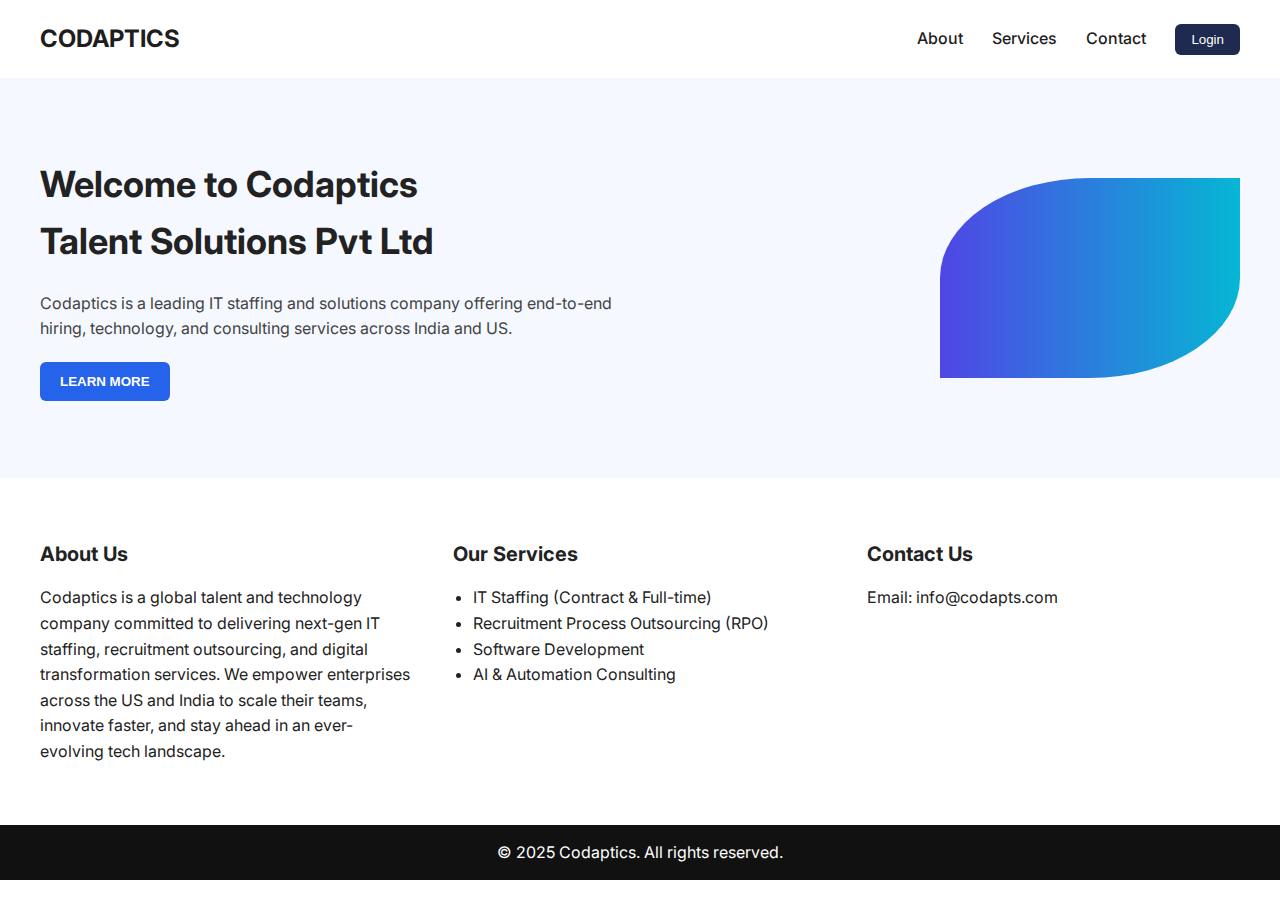
<file: index.html>
<!DOCTYPE html>
<html lang="en">
<head>
  <meta charset="UTF-8" />
  <meta name="viewport" content="width=device-width, initial-scale=1.0"/>
  <title>Codaptics</title>
  <link rel="stylesheet" href="style.css" />
  <link href="https://fonts.googleapis.com/css2?family=Inter:wght@400;600;700&display=swap" rel="stylesheet">
</head>
<body>
  <header>
    <div class="navbar">
      <div class="logo">CODAPTICS</div>
      <nav>
        <a href="about.html">About</a>
        <a href="services.html">Services</a>
        <a href="contact.html">Contact</a>
        <button class="login-btn">Login</button>
      </nav>
    </div>
  </header>

  <section class="hero">
    <div class="hero-text">
      <h1>Welcome to Codaptics<br />Talent Solutions Pvt Ltd</h1>
      <p>Codaptics is a leading IT staffing and solutions company offering end-to-end hiring, technology, and consulting services across India and US.</p>
      <a href="about.html"><button class="learn-btn">LEARN MORE</button></a>
    </div>
    <div class="hero-art"></div>
  </section>

  <section class="info-section">
    <div class="column">
  <h2>About Us</h2>
  <p>
    Codaptics is a global talent and technology company committed to delivering next-gen IT staffing, recruitment outsourcing, and digital transformation services. 
    We empower enterprises across the US and India to scale their teams, innovate faster, and stay ahead in an ever-evolving tech landscape.
  </p>
</div>

    <div class="column">
      <h2>Our Services</h2>
      <ul>
        <li>IT Staffing (Contract & Full-time)</li>
        <li>Recruitment Process Outsourcing (RPO)</li>
        <li>Software Development</li>
        <li>AI & Automation Consulting</li>
      </ul>
    </div>
    <div class="column">
      <h2>Contact Us</h2>
      <p>Email: info@codapts.com</p>
    </div>
  </section>

  <footer>
    <p>&copy; 2025 Codaptics. All rights reserved.</p>
  </footer>
</body>
</html>
</file>
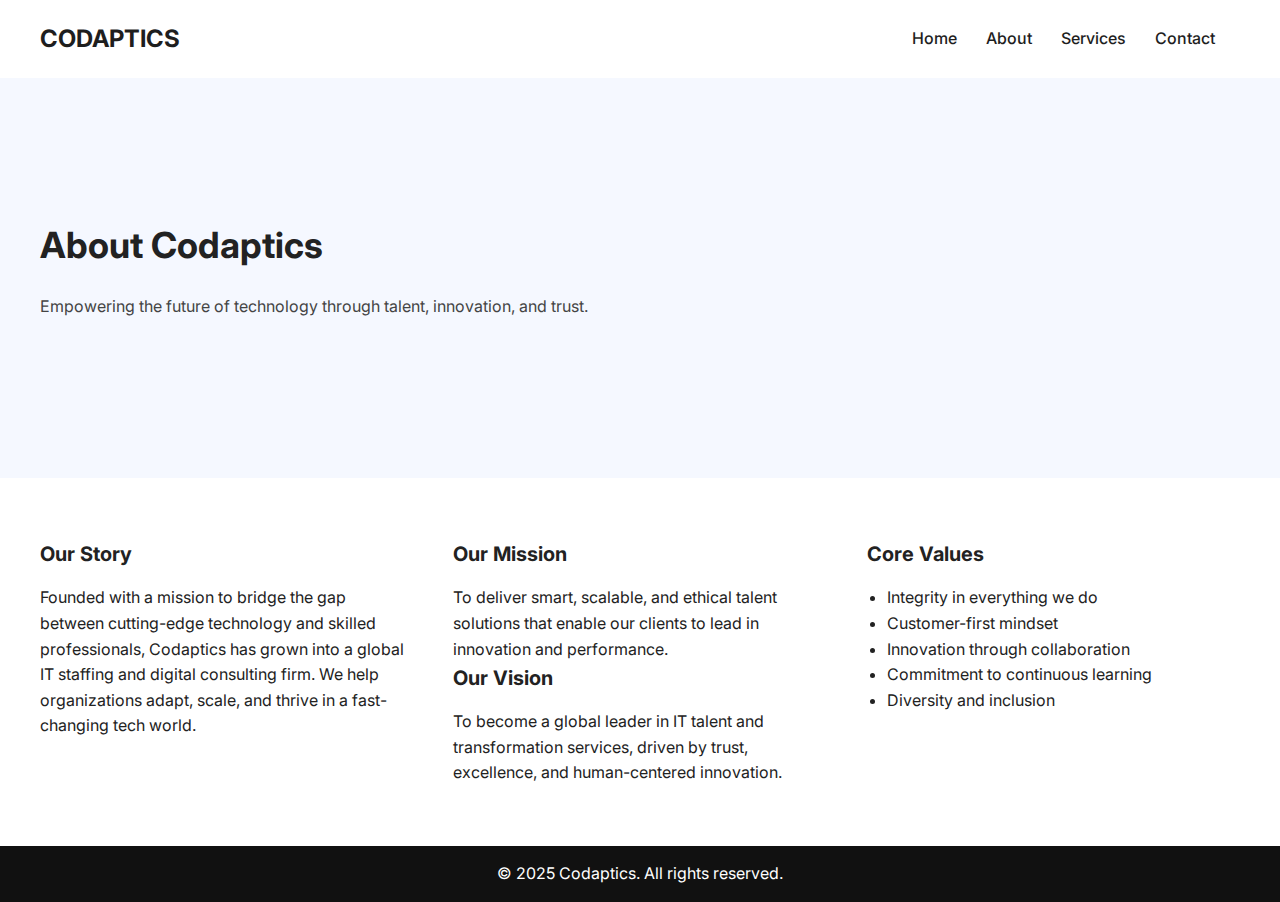
<file: about.html>
<!DOCTYPE html>
<html lang="en">
<head>
  <meta charset="UTF-8" />
  <meta name="viewport" content="width=device-width, initial-scale=1.0"/>
  <title>About Codaptics</title>
  <link rel="stylesheet" href="style.css" />
  <link href="https://fonts.googleapis.com/css2?family=Inter:wght@400;600;700&display=swap" rel="stylesheet">
</head>
<body>
  <header>
    <div class="navbar">
      <div class="logo">CODAPTICS</div>
      <nav>
        <a href="index.html">Home</a>
        <a href="about.html">About</a>
        <a href="services.html">Services</a>
        <a href="contact.html">Contact</a>
      </nav>
    </div>
  </header>

  <section class="hero">
    <div class="hero-text">
      <h1>About Codaptics</h1>
      <p>Empowering the future of technology through talent, innovation, and trust.</p>
    </div>
  </section>

  <section class="info-section">
    <div class="column">
      <h2>Our Story</h2>
      <p>
        Founded with a mission to bridge the gap between cutting-edge technology and skilled professionals, Codaptics has grown into a global IT staffing and digital consulting firm. 
        We help organizations adapt, scale, and thrive in a fast-changing tech world.
      </p>
    </div>

    <div class="column">
      <h2>Our Mission</h2>
      <p>
        To deliver smart, scalable, and ethical talent solutions that enable our clients to lead in innovation and performance.
      </p>

      <h2>Our Vision</h2>
      <p>
        To become a global leader in IT talent and transformation services, driven by trust, excellence, and human-centered innovation.
      </p>
    </div>

    <div class="column">
      <h2>Core Values</h2>
      <ul>
        <li>Integrity in everything we do</li>
        <li>Customer-first mindset</li>
        <li>Innovation through collaboration</li>
        <li>Commitment to continuous learning</li>
        <li>Diversity and inclusion</li>
      </ul>
    </div>
  </section>

  <footer>
    <p>&copy; 2025 Codaptics. All rights reserved.</p>
  </footer>
</body>
</html>
</file>
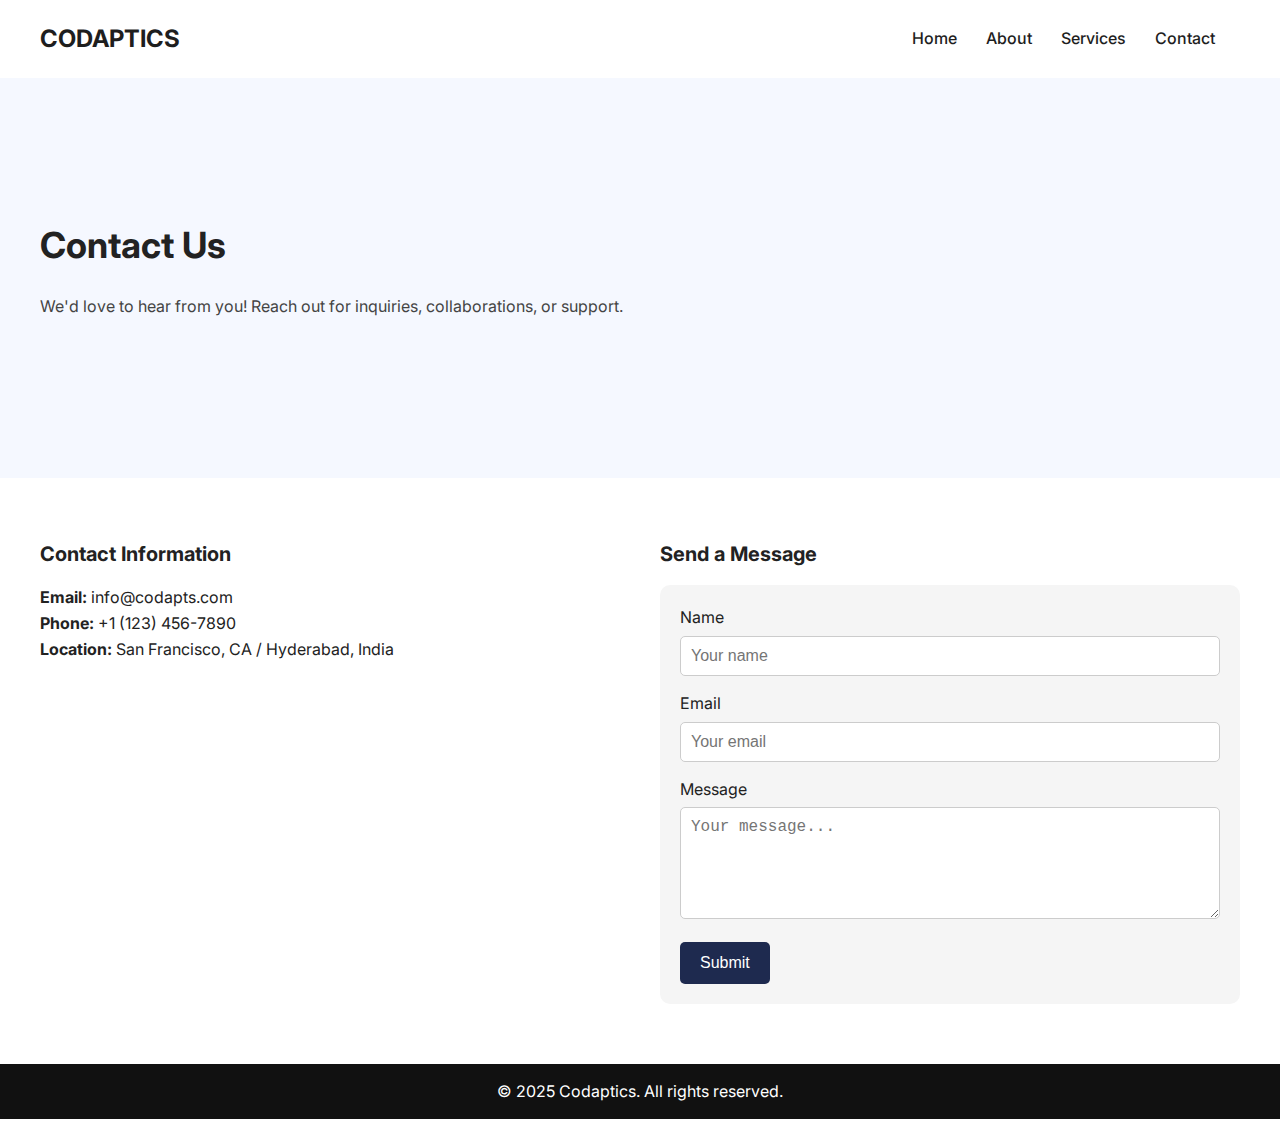
<file: contact.html>
<!DOCTYPE html>
<html lang="en">
<head>
  <meta charset="UTF-8" />
  <meta name="viewport" content="width=device-width, initial-scale=1.0"/>
  <title>Contact Codaptics</title>
  <link rel="stylesheet" href="style.css" />
  <link href="https://fonts.googleapis.com/css2?family=Inter:wght@400;600;700&display=swap" rel="stylesheet">
</head>
<body>
  <header>
    <div class="navbar">
      <div class="logo">CODAPTICS</div>
      <nav>
        <a href="index.html">Home</a>
        <a href="about.html">About</a>
        <a href="services.html">Services</a>
        <a href="contact.html">Contact</a>
      </nav>
    </div>
  </header>

  <section class="hero">
    <div class="hero-text">
      <h1>Contact Us</h1>
      <p>We'd love to hear from you! Reach out for inquiries, collaborations, or support.</p>
    </div>
  </section>

  <section class="info-section contact-section">
    <div class="column">
      <h2>Contact Information</h2>
      <p><strong>Email:</strong> info@codapts.com</p>
      <p><strong>Phone:</strong> +1 (123) 456-7890</p>
      <p><strong>Location:</strong> San Francisco, CA / Hyderabad, India</p>
    </div>

    <div class="column">
      <h2>Send a Message</h2>
      <form action="#" method="POST">
        <label for="name">Name</label><br />
        <input type="text" id="name" name="name" placeholder="Your name" required /><br />

        <label for="email">Email</label><br />
        <input type="email" id="email" name="email" placeholder="Your email" required /><br />

        <label for="message">Message</label><br />
        <textarea id="message" name="message" rows="5" placeholder="Your message..." required></textarea><br />

        <button type="submit">Submit</button>
      </form>
    </div>
  </section>

  <footer>
    <p>&copy; 2025 Codaptics. All rights reserved.</p>
  </footer>
</body>
</html>
</file>
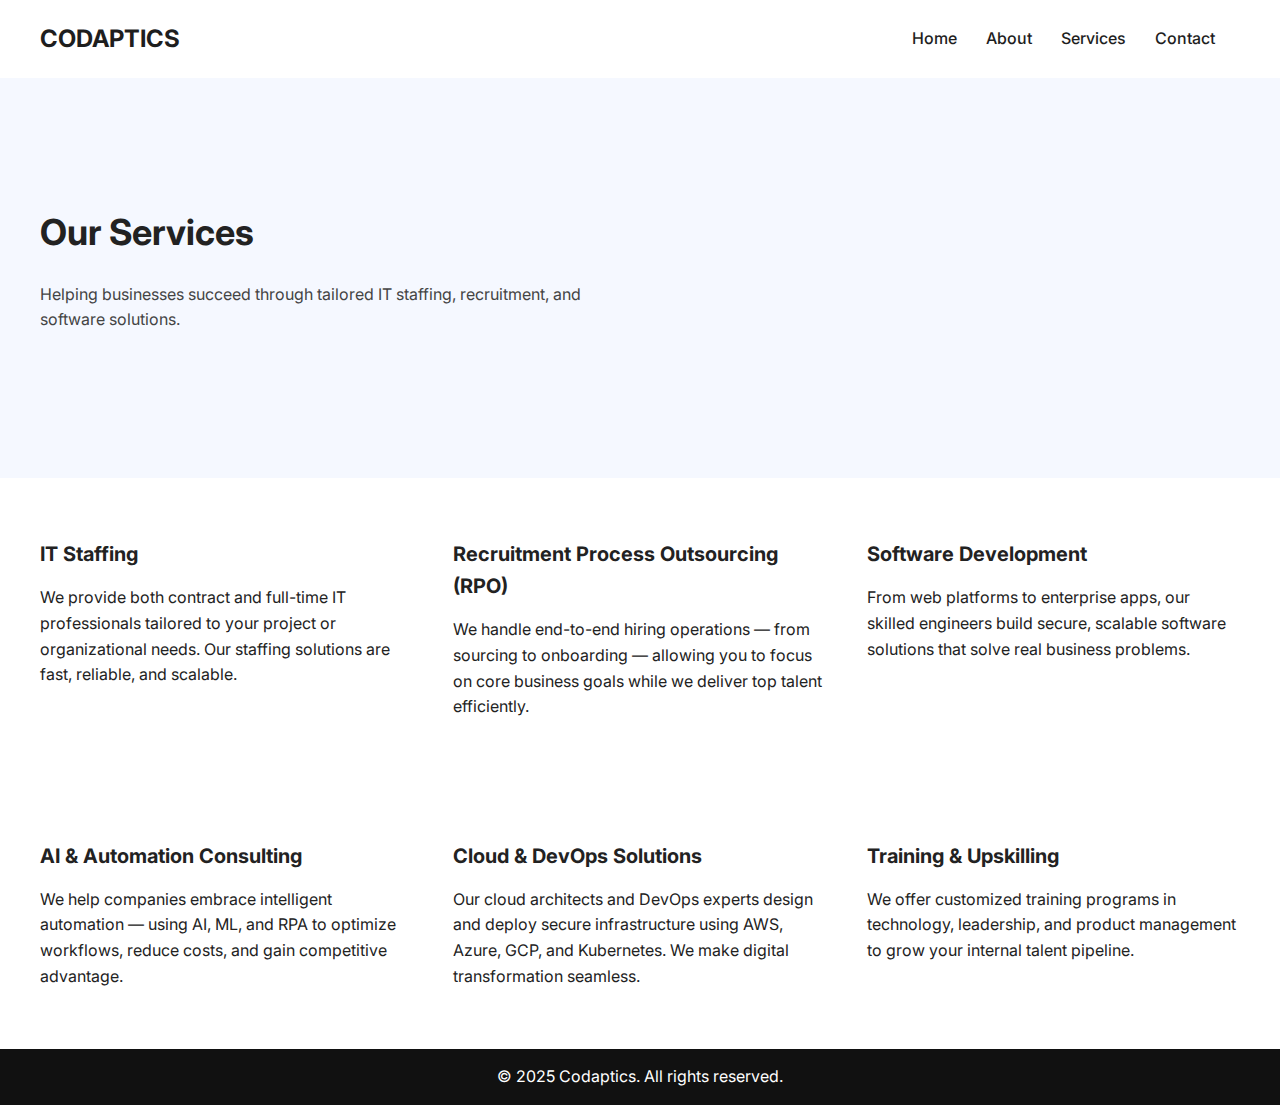
<file: services.html>
<!DOCTYPE html>
<html lang="en">
<head>
  <meta charset="UTF-8" />
  <meta name="viewport" content="width=device-width, initial-scale=1.0"/>
  <title>Codaptics Services</title>
  <link rel="stylesheet" href="style.css" />
  <link href="https://fonts.googleapis.com/css2?family=Inter:wght@400;600;700&display=swap" rel="stylesheet">
</head>
<body>
  <header>
    <div class="navbar">
      <div class="logo">CODAPTICS</div>
      <nav>
        <a href="index.html">Home</a>
        <a href="about.html">About</a>
        <a href="services.html">Services</a>
        <a href="contact.html">Contact</a>
      </nav>
    </div>
  </header>

  <section class="hero">
    <div class="hero-text">
      <h1>Our Services</h1>
      <p>Helping businesses succeed through tailored IT staffing, recruitment, and software solutions.</p>
    </div>
  </section>

  <section class="info-section">
    <div class="column">
      <h2>IT Staffing</h2>
      <p>
        We provide both contract and full-time IT professionals tailored to your project or organizational needs.
        Our staffing solutions are fast, reliable, and scalable.
      </p>
    </div>

    <div class="column">
      <h2>Recruitment Process Outsourcing (RPO)</h2>
      <p>
        We handle end-to-end hiring operations — from sourcing to onboarding — allowing you to focus on core business goals while we deliver top talent efficiently.
      </p>
    </div>

    <div class="column">
      <h2>Software Development</h2>
      <p>
        From web platforms to enterprise apps, our skilled engineers build secure, scalable software solutions
        that solve real business problems.
      </p>
    </div>
  </section>

  <section class="info-section">
    <div class="column">
      <h2>AI & Automation Consulting</h2>
      <p>
        We help companies embrace intelligent automation — using AI, ML, and RPA to optimize workflows, reduce costs,
        and gain competitive advantage.
      </p>
    </div>

    <div class="column">
      <h2>Cloud & DevOps Solutions</h2>
      <p>
        Our cloud architects and DevOps experts design and deploy secure infrastructure using AWS, Azure, GCP, and Kubernetes.
        We make digital transformation seamless.
      </p>
    </div>

    <div class="column">
      <h2>Training & Upskilling</h2>
      <p>
        We offer customized training programs in technology, leadership, and product management to grow your internal talent pipeline.
      </p>
    </div>
  </section>

  <footer>
    <p>&copy; 2025 Codaptics. All rights reserved.</p>
  </footer>
</body>
</html>
</file>
<file: style.css>
* {
  margin: 0;
  padding: 0;
  box-sizing: border-box;
}

body {
  font-family: 'Inter', sans-serif;
  line-height: 1.6;
  background: #fff;
  color: #222;
}

header {
  background: #fff;
  padding: 20px 40px;
  box-shadow: 0 2px 5px rgba(0,0,0,0.1);
}

.navbar {
  display: flex;
  justify-content: space-between;
  align-items: center;
}

.logo {
  font-size: 24px;
  font-weight: 700;
  color: #1e1e1e;
}

nav a {
  margin-right: 25px;
  text-decoration: none;
  color: #1e1e1e;
  font-weight: 500;
}

.login-btn {
  background: #1e2a4f;
  color: white;
  padding: 8px 16px;
  border: none;
  border-radius: 6px;
  cursor: pointer;
}

.hero {
  display: flex;
  justify-content: space-between;
  align-items: center;
  padding: 60px 40px;
  background-color: #f5f8ff;
  min-height: 400px;
}

.hero-text {
  max-width: 600px;
}

.hero h1 {
  font-size: 36px;
  margin-bottom: 20px;
}

.hero p {
  margin-bottom: 20px;
  font-size: 16px;
  color: #444;
}

.learn-btn {
  background-color: #2563eb;
  color: white;
  padding: 12px 20px;
  font-weight: bold;
  border: none;
  border-radius: 6px;
  cursor: pointer;
}

.hero-art {
  width: 300px;
  height: 200px;
  background: linear-gradient(90deg, #4f46e5, #06b6d4);
  border-radius: 50% 0 50% 0;
}

.info-section {
  display: flex;
  justify-content: space-between;
  padding: 60px 40px;
  gap: 40px;
}

.column {
  flex: 1;
  min-width: 200px;
}

.column h2 {
  margin-bottom: 15px;
  font-size: 20px;
}

.column ul {
  list-style-type: disc;
  margin-left: 20px;
}

footer {
  background: #111;
  color: white;
  text-align: center;
  padding: 15px;
}
.contact-section form {
  background-color: #f5f5f5;
  padding: 20px;
  border-radius: 10px;
  max-width: 100%;
}

.contact-section input,
.contact-section textarea {
  width: 100%;
  padding: 10px;
  margin-top: 5px;
  margin-bottom: 15px;
  border: 1px solid #ccc;
  border-radius: 5px;
  font-size: 16px;
}

.contact-section button {
  background-color: #1e2a4f;
  color: white;
  border: none;
  padding: 12px 20px;
  border-radius: 5px;
  cursor: pointer;
  font-size: 16px;
}

.contact-section button:hover {
  background-color: #333;
}
</file>
